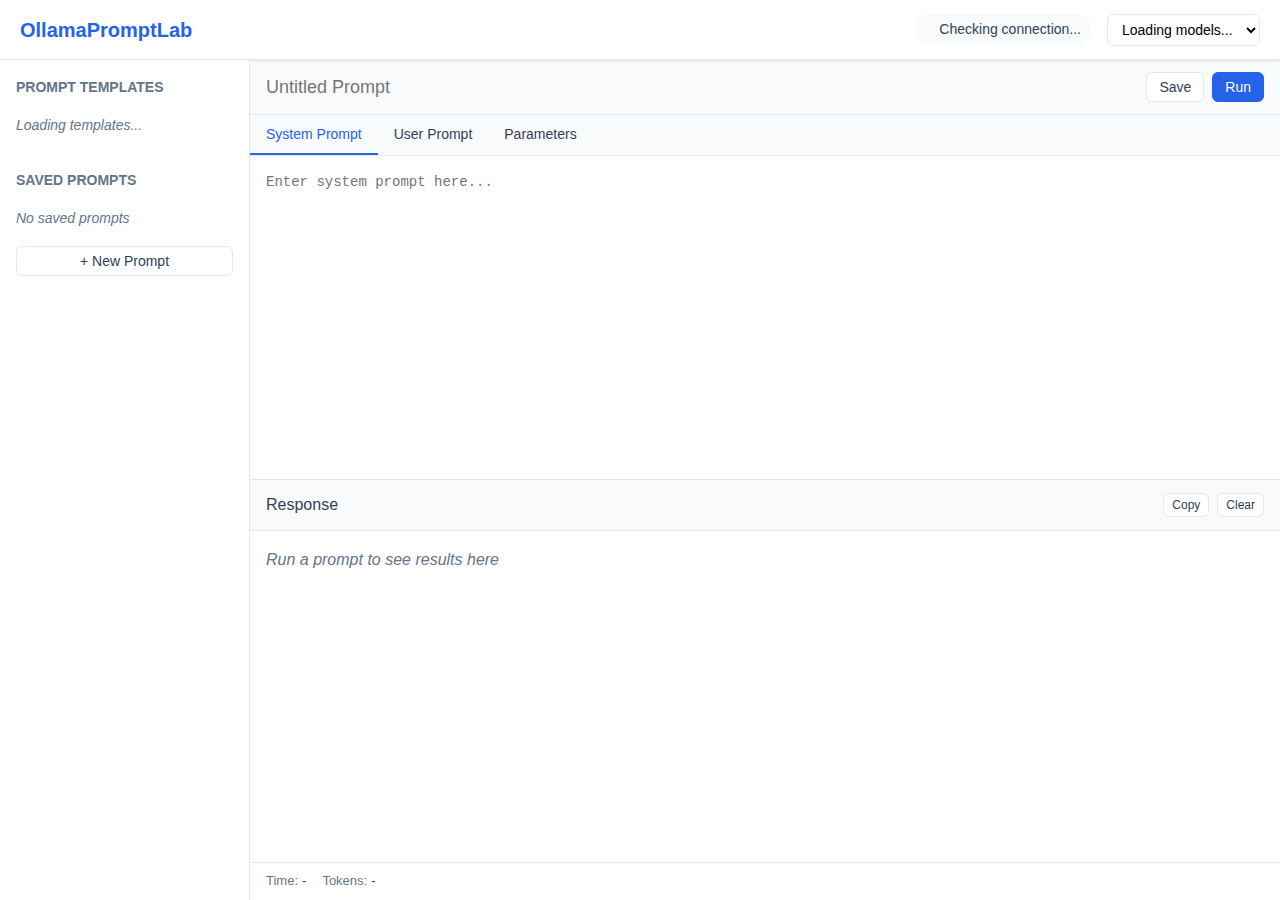
<file: app/index.html>
<!-- app/index.html -->
<!DOCTYPE html>
<html lang="en">
<head>
  <meta charset="UTF-8">
  <meta name="viewport" content="width=device-width, initial-scale=1.0">
  <title>OllamaPromptLab - Prompt Engineering Workspace</title>
  <link rel="stylesheet" href="styles/main.css">
</head>
<body>
  <div class="app-container">
    <header class="app-header">
      <div class="logo">
        <h1>OllamaPromptLab</h1>
      </div>
      <div class="connection-info">
        <div id="connection-status" class="status-pill">
          <span class="status-indicator"></span>
          <span id="status-text">Checking connection...</span>
        </div>
        <div class="model-selector">
          <select id="model-select">
            <option value="">Loading models...</option>
          </select>
        </div>
      </div>
    </header>
    
    <div class="main-content">
      <div class="sidebar">
        <div class="section">
          <h3>Prompt Templates</h3>
          <ul id="template-list" class="template-list">
            <li class="loading">Loading templates...</li>
          </ul>
        </div>
        <div class="section">
          <h3>Saved Prompts</h3>
          <ul id="saved-prompts" class="saved-prompts">
            <li class="empty">No saved prompts</li>
          </ul>
          <button id="new-prompt-btn" class="btn">+ New Prompt</button>
        </div>
      </div>
      
      <div class="workspace">
        <div class="prompt-editor">
          <div class="editor-header">
            <input type="text" id="prompt-title" placeholder="Untitled Prompt">
            <div class="editor-actions">
              <button id="save-prompt-btn" class="btn">Save</button>
              <button id="run-prompt-btn" class="btn primary">Run</button>
            </div>
          </div>
          
          <div class="editor-tabs">
            <div class="tab active" data-tab="system">System Prompt</div>
            <div class="tab" data-tab="user">User Prompt</div>
            <div class="tab" data-tab="parameters">Parameters</div>
          </div>
          
          <div class="editor-panels">
            <div class="panel active" id="system-panel">
              <textarea id="system-prompt" placeholder="Enter system prompt here..."></textarea>
            </div>
            <div class="panel" id="user-panel">
              <textarea id="user-prompt" placeholder="Enter user prompt here..."></textarea>
            </div>
            <div class="panel" id="parameters-panel">
              <div class="parameter-group">
                <label for="temperature">Temperature:</label>
                <input type="range" id="temperature" min="0" max="1" step="0.01" value="0.7">
                <span id="temperature-value">0.7</span>
              </div>
              <div class="parameter-group">
                <label for="top-p">Top P:</label>
                <input type="range" id="top-p" min="0" max="1" step="0.01" value="0.9">
                <span id="top-p-value">0.9</span>
              </div>
              <div class="parameter-group">
                <label for="max-tokens">Max Tokens:</label>
                <input type="number" id="max-tokens" min="1" max="4096" value="2048">
              </div>
            </div>
          </div>
        </div>
        
        <div class="response-area">
          <div class="response-header">
            <h3>Response</h3>
            <div class="response-actions">
              <button id="copy-response-btn" class="btn small">Copy</button>
              <button id="clear-response-btn" class="btn small">Clear</button>
            </div>
          </div>
          <div id="response-content" class="response-content">
            <p class="placeholder">Run a prompt to see results here</p>
          </div>
          <div id="response-metadata" class="response-metadata">
            <div class="metadata-item">
              <span class="label">Time:</span>
              <span id="generation-time" class="value">-</span>
            </div>
            <div class="metadata-item">
              <span class="label">Tokens:</span>
              <span id="token-count" class="value">-</span>
            </div>
          </div>
        </div>
      </div>
    </div>
  </div>
  
  <script type="module" src="js/app.js"></script>
</body>
</html>
</file>
<file: app/styles/main.css>
/* main.css - Main application styles */

:root {
    --primary-color: #2563eb;
    --primary-hover: #1d4ed8;
    --secondary-color: #64748b;
    --bg-color: #f8fafc;
    --panel-bg: #ffffff;
    --border-color: #e2e8f0;
    --text-color: #334155;
    --text-light: #64748b;
    --success-color: #10b981;
    --warning-color: #f59e0b;
    --error-color: #ef4444;
    --shadow: 0 1px 3px rgba(0, 0, 0, 0.1);
    --radius: 6px;
    --font-main: -apple-system, BlinkMacSystemFont, "Segoe UI", Roboto, Helvetica, Arial, sans-serif;
    --font-code: "SFMono-Regular", Consolas, "Liberation Mono", Menlo, monospace;
  }
  
  * {
    box-sizing: border-box;
    margin: 0;
    padding: 0;
  }
  
  body {
    font-family: var(--font-main);
    background-color: var(--bg-color);
    color: var(--text-color);
    line-height: 1.6;
    font-size: 16px;
  }
  
  /* Layout */
  .app-container {
    display: flex;
    flex-direction: column;
    height: 100vh;
    overflow: hidden;
  }
  
  .app-header {
    display: flex;
    justify-content: space-between;
    align-items: center;
    padding: 12px 20px;
    background-color: var(--panel-bg);
    border-bottom: 1px solid var(--border-color);
    box-shadow: var(--shadow);
    height: 60px;
  }
  
  .logo h1 {
    font-size: 20px;
    font-weight: 600;
    color: var(--primary-color);
  }
  
  .connection-info {
    display: flex;
    align-items: center;
    gap: 16px;
  }
  
  .status-pill {
    display: flex;
    align-items: center;
    gap: 6px;
    padding: 4px 10px;
    border-radius: 20px;
    font-size: 14px;
    background-color: var(--bg-color);
  }
  
  .status-indicator {
    width: 8px;
    height: 8px;
    border-radius: 50%;
  }
  
  .status-pill.connected .status-indicator {
    background-color: var(--success-color);
  }
  
  .status-pill.disconnected .status-indicator {
    background-color: var(--error-color);
  }
  
  .status-pill.connecting .status-indicator {
    background-color: var(--warning-color);
  }
  
  .model-selector select {
    padding: 6px 10px;
    border-radius: var(--radius);
    border: 1px solid var(--border-color);
    background-color: var(--panel-bg);
    font-size: 14px;
    outline: none;
  }
  
  .main-content {
    display: flex;
    flex: 1;
    overflow: hidden;
  }
  
  /* Sidebar */
  .sidebar {
    width: 250px;
    background-color: var(--panel-bg);
    border-right: 1px solid var(--border-color);
    overflow-y: auto;
    padding: 16px 0;
  }
  
  .section {
    margin-bottom: 24px;
  }
  
  .section h3 {
    font-size: 14px;
    font-weight: 600;
    text-transform: uppercase;
    color: var(--text-light);
    padding: 0 16px;
    margin-bottom: 8px;
  }
  
  .template-list,
  .saved-prompts {
    list-style: none;
  }
  
  .template-category {
    margin-bottom: 8px;
  }
  
  .category-header {
    font-size: 15px;
    font-weight: 600;
    padding: 6px 16px;
    color: var(--secondary-color);
  }
  
  .category-templates {
    list-style: none;
  }
  
  .template-item,
  .saved-prompt-item {
    padding: 8px 16px 8px 24px;
    cursor: pointer;
    font-size: 14px;
    transition: background-color 0.2s;
  }
  
  .template-item:hover,
  .saved-prompt-item:hover {
    background-color: rgba(0, 0, 0, 0.05);
  }
  
  .empty, .loading {
    padding: 8px 16px;
    font-style: italic;
    color: var(--text-light);
    font-size: 14px;
  }
  
  .btn {
    padding: 6px 12px;
    border-radius: var(--radius);
    background-color: var(--panel-bg);
    border: 1px solid var(--border-color);
    color: var(--text-color);
    font-size: 14px;
    cursor: pointer;
    transition: all 0.2s;
  }
  
  .btn:hover {
    background-color: var(--bg-color);
  }
  
  .btn.primary {
    background-color: var(--primary-color);
    border-color: var(--primary-color);
    color: white;
  }
  
  .btn.primary:hover {
    background-color: var(--primary-hover);
  }
  
  .btn:disabled {
    opacity: 0.6;
    cursor: not-allowed;
  }
  
  .btn.small {
    padding: 4px 8px;
    font-size: 12px;
  }
  
  #new-prompt-btn {
    margin: 8px 16px;
    width: calc(100% - 32px);
  }
  
  /* Workspace */
  .workspace {
    flex: 1;
    display: flex;
    flex-direction: column;
    overflow: hidden;
  }
  
  .prompt-editor {
    display: flex;
    flex-direction: column;
    height: 50%;
    border-bottom: 1px solid var(--border-color);
    overflow: hidden;
  }
  
  .editor-header {
    display: flex;
    justify-content: space-between;
    align-items: center;
    padding: 12px 16px;
    border-bottom: 1px solid var(--border-color);
  }
  
  #prompt-title {
    font-size: 18px;
    font-weight: 500;
    border: none;
    outline: none;
    background: transparent;
    color: var(--text-color);
    width: 60%;
  }
  
  .editor-actions {
    display: flex;
    gap: 8px;
  }
  
  .editor-tabs {
    display: flex;
    border-bottom: 1px solid var(--border-color);
  }
  
  .tab {
    padding: 8px 16px;
    font-size: 14px;
    cursor: pointer;
    border-bottom: 2px solid transparent;
  }
  
  .tab.active {
    border-bottom-color: var(--primary-color);
    color: var(--primary-color);
    font-weight: 500;
  }
  
  .editor-panels {
    flex: 1;
    position: relative;
    overflow: hidden;
  }
  
  .panel {
    position: absolute;
    top: 0;
    left: 0;
    width: 100%;
    height: 100%;
    display: none;
    overflow: auto;
  }
  
  .panel.active {
    display: block;
  }
  
  textarea {
    width: 100%;
    height: 100%;
    border: none;
    outline: none;
    padding: 16px;
    font-family: var(--font-code);
    font-size: 14px;
    resize: none;
    line-height: 1.5;
  }
  
  .parameter-group {
    padding: 12px 16px;
    display: flex;
    align-items: center;
    border-bottom: 1px solid var(--border-color);
  }
  
  .parameter-group label {
    flex: 0 0 120px;
    font-size: 14px;
  }
  
  .parameter-group input[type="range"] {
    flex: 1;
    margin-right: 8px;
  }
  
  .parameter-group input[type="number"] {
    width: 80px;
    padding: 4px 8px;
    border-radius: var(--radius);
    border: 1px solid var(--border-color);
  }
  
  .parameter-group span {
    width: 40px;
    text-align: right;
    font-size: 14px;
  }
  
  /* Response Area */
  .response-area {
    flex: 1;
    display: flex;
    flex-direction: column;
    overflow: hidden;
  }
  
  .response-header {
    display: flex;
    justify-content: space-between;
    align-items: center;
    padding: 12px 16px;
    border-bottom: 1px solid var(--border-color);
  }
  
  .response-header h3 {
    font-size: 16px;
    font-weight: 500;
  }
  
  .response-actions {
    display: flex;
    gap: 8px;
  }
  
  .response-content {
    flex: 1;
    padding: 16px;
    overflow-y: auto;
    background-color: var(--panel-bg);
  }
  
  .response-content p {
    margin-bottom: 12px;
  }
  
  .response-content .placeholder {
    font-style: italic;
    color: var(--text-light);
  }
  
  .response-content .error {
    color: var(--error-color);
  }
  
  .response-content .loading {
    display: flex;
    align-items: center;
    gap: 8px;
  }
  
  .response-content pre {
    background-color: var(--bg-color);
    padding: 12px;
    border-radius: var(--radius);
    margin: 12px 0;
    overflow-x: auto;
  }
  
  .response-content code {
    font-family: var(--font-code);
    font-size: 13px;
  }
  
  .response-metadata {
    display: flex;
    padding: 8px 16px;
    border-top: 1px solid var(--border-color);
    background-color: var(--panel-bg);
  }
  
  .metadata-item {
    display: flex;
    align-items: center;
    margin-right: 16px;
    font-size: 13px;
  }
  
  .metadata-item .label {
    color: var(--text-light);
    margin-right: 4px;
  }
  
  /* Popup Styles */
  .container {
    width: 320px;
    padding: 16px;
  }
  
  .container h1 {
    font-size: 18px;
    margin-bottom: 16px;
    color: var(--primary-color);
  }
  
  .connection-status {
    display: flex;
    align-items: center;
    gap: 8px;
    margin-bottom: 16px;
    padding: 8px;
    border-radius: var(--radius);
    background-color: var(--bg-color);
  }
  
  #status-indicator {
    width: 10px;
    height: 10px;
    border-radius: 50%;
  }
  
  .status-indicator.connected {
    background-color: var(--success-color);
  }
  
  .status-indicator.disconnected {
    background-color: var(--error-color);
  }
  
  .status-indicator.connecting {
    background-color: var(--warning-color);
  }
  
  .connection-settings {
    margin-bottom: 16px;
  }
  
  .connection-settings label {
    display: block;
    margin-bottom: 4px;
    font-size: 14px;
  }
  
  .connection-settings input {
    width: 100%;
    padding: 8px;
    border-radius: var(--radius);
    border: 1px solid var(--border-color);
    margin-bottom: 8px;
  }
  
  .models-container {
    margin-bottom: 16px;
  }
  
  .models-container label {
    display: block;
    margin-bottom: 4px;
    font-size: 14px;
  }
  
  .models-container select {
    width: 100%;
    padding: 8px;
    border-radius: var(--radius);
    border: 1px solid var(--border-color);
  }
  
  .actions {
    display: flex;
    justify-content: center;
    margin-bottom: 16px;
  }
  
  .actions button {
    width: 100%;
    padding: 10px;
    border-radius: var(--radius);
    border: none;
    background-color: var(--primary-color);
    color: white;
    font-weight: 500;
    cursor: pointer;
    transition: background-color 0.2s;
  }
  
  .actions button:hover:not(:disabled) {
    background-color: var(--primary-hover);
  }
  
  .actions button:disabled {
    opacity: 0.6;
    cursor: not-allowed;
  }
  
  .footer {
    text-align: center;
    font-size: 13px;
  }
  
  .footer a {
    color: var(--primary-color);
    text-decoration: none;
  }
  
  .footer a:hover {
    text-decoration: underline;
  }
</file>
